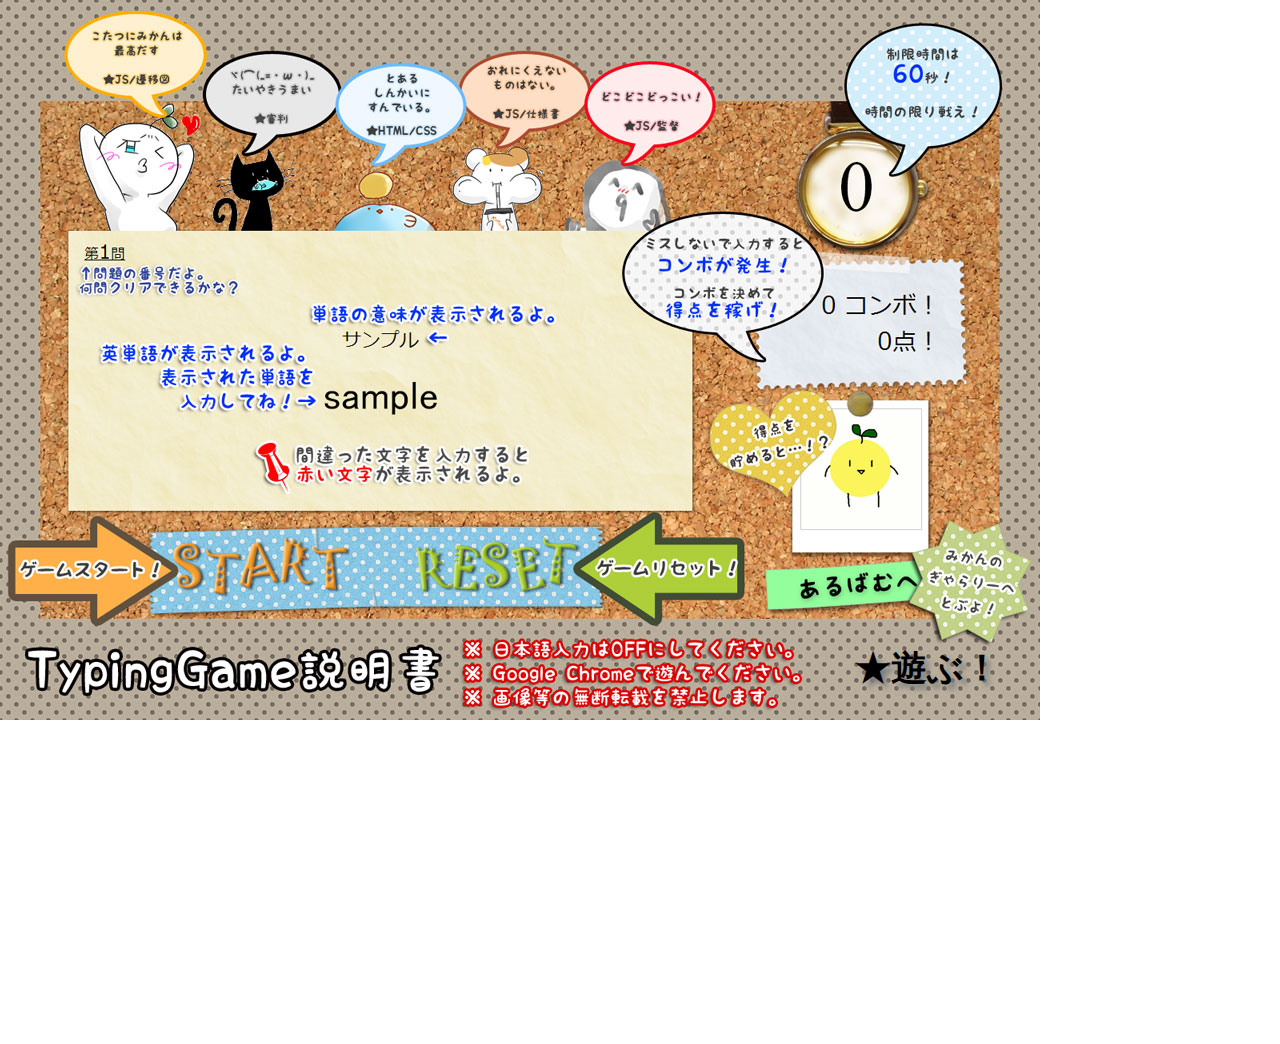
<file: manual.html>
<!DOCTYPE HTML>
<html>
<head>
<meta http-equiv="Content-Type" content="text/html; charset=utf-8">
<link href="css/manual.css" rel="stylesheet" type="text/css">
<title>タイピングゲーム説明書</title>
</head>

<body>

<img src="img/manual.jpg">

<div id="div_game">
<a href="typing.html">★遊ぶ！</a>
</div>


</body>
</html>
</file>
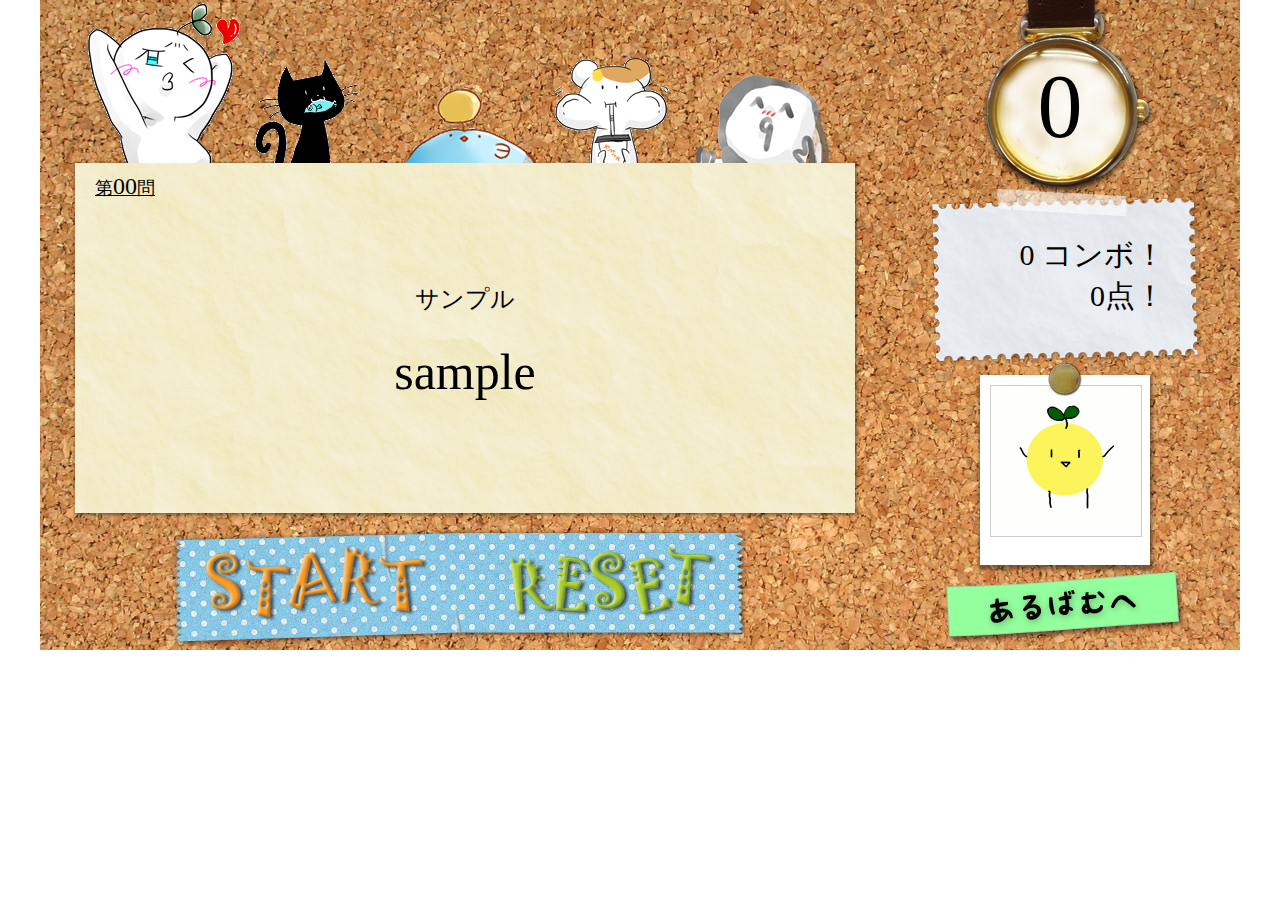
<file: typing.html>
<!DOCTYPE HTML>
<html>
<head>
<meta http-equiv="Content-Type" content="text/html; charset=utf-8">

<title>タイピングゲーム！</title>
<script type="text/javascript" src="lib/jquery.js"></script>
<script type="text/javascript" src="lib/jquery.alerts.js"></script>
<link href="css/typing.css" rel="stylesheet" type="text/css">
<link rel="stylesheet" href="css/jquery.alerts.css" type="text/css" />


<script language="javascript">
	var Successful_count = 0;		//成功数
	var Failure_count = 0;			//失敗数
	var Count = 00;					//問題数
	var Combo = 0;					//コンボ数（成功単語数）
	var Max_Combo = 0;				//最大コンボ数
	var Timer_Start = 60;          	//タイマの開始値 デフォルト６０
	var Timer      = Timer_Start   	//カウントダウンタイマ
	var Wait       = 1000;        	//待ち時間（ミリ秒）
	var Index;					  	//語句配列用変数
	var Timer_Flag = true;			//タイマーが動いているか管理（true：停止　false：動作）
	var Reset_Flag = true;			//リセットボタンが押されたか管理
	var Combo_Flag = true;

	var Type = null;
	var Type_Jp = null;
	
	var Ratio12 = 1.2;
	var Ratio15 = 2.0;
	var Ratio20 = 3.5;
	
	var Point = 0;							//経験値のおおもと仮変数

	//タイピング配列
	function Array_Typing(){		
		Type = new Array(	
			"ORANGE","CHERRY","BANANA","APPLE","GRAPE",
			"MUSCAT","MELON","PEACH","LEMON","COCONUT",
			"DURIAN","PAPAYA","MANGO","AVOCADO","APRICOT",
			"KIWI","YUZU","LIME","AYEAYE","RACCOON",
			"DOG","RABBIT","HORSE","BULL","WOLF",
			"ORANGUTAN","ROOSTER","PLATYPUS","KANGAROO","FOX",
			"GIRAFFE","BEAR","KOALA","PUPPY","KITTEN",
			"COYOTE","GORILLA","MONKEY","DEER","ZEBRA",
			"CHIPMUNK","BUFFALO","SKUNK","ELEPHANT","RAT",
			"TIGER","SLOTH","COW","CAT","HYENA",
			"MOUSE","HAMSTER","HEDGEHOG","PANDA","BEAVER",
			"SHEEP","BABOON","LEOPARD","FERRET","OPOSSUM",
			"PIG","HEN","MOLE","GOAT","PORCUPINE",
			"LION","CAMEL","LLAMA","SQUIRREL","DONKEY",
			"STRAWBERRY" , "GRAPEFRUIT", "PINEAPPLE" , "WATERMELON" , "RASPBERRY" ,
			"BLUEBERRY" , "MUSKMELON" , "PERSIMMON" , "POMEGRANATE" ,
			"CAULIFLOWER" ,"AFGHANISTAN","NETHERLANDS" ,
			"LUXEMBOURG" , "PHILIPPINES" ,"KAZAKHSTAN" ,
			 "MADAGASCAR","VENEZUELA","SKATEBOARDING" ,
			"CHEERLEADING","RACEWALKING","SNOWMOBILING","TOURNAMENT",
			"ARMADILLO","HIPPOPOTAMUS","RHINOCEROS" ,"CHIMPANZEE",
			"COMMEMORATION","CONSTELLATION","CHRYSANTHEMUM","RHODODENDRON",
			"WOODPECKER","AESTHETICIAN","SMORGASBORD","SALAMANDER",
			"ANNOUNCER","BULLDOZER","MOTORCYCLE","THOROUGHBRED","RATTLESNAKE",
			"NORTH","SOUTH","WEST","EAST","NORTHEAST","SOUTHEAST","SOUTHWEST","NORTHWEST",
			"OBOE","OCARINA","CASTANETS","KEYBOARDS","GUITAR",
			"CONTRABASS","SYNTHESIZER","TAMBOURINE","CELLO","TIMPANI",
			"HARMONICA","MARIMBA","METRONOME","VIOLIN","TROMBONE"
		);
	
		Type_Jp = new Array(		
			"みかん","さくらんぼ","ばなな","りんご","ぶどう",
			"マスカット","メロン","もも","レモン","ココナッツ",
			"ドリアン","パパイヤ","マンゴー","アボカド","アプリコット",
			"キウイ","ゆず","ライム","アイアイ","アライグマ",
			"犬","うさぎ","馬","雄牛","オオカミ",
			"オランウータン","雄鶏","カモノハシ","カンガルー","キツネ",
			"キリン","熊","コアラ","子犬","子猫",
			"コヨーテ","ゴリラ","猿","シカ","シマウマ",
			"シマリス","スイギュウ","スカンク","ゾウ","ネズミ",
			"トラ","ナマケモノ","乳牛","ネコ","ハイエナ",
			"ハツカネズミ","ハムスター","ハリネズミ","パンダ","ビーバー",
			"ヒツジ","ヒヒ","ヒョウ","フェレット","フクロネズミ",
			"豚","雌鳥","モグラ","ヤギ","ヤマアラシ",
			"ライオン","ラクダ","ラマ","リス","ロバ",
			"いちご", "グレープフルーツ", "パイナップル", "スイカ","ラズベリー",
			"ブルーベリー", "マスクメロン" , "柿", "ザクロ" ,
			"カリフラワー", "アフガニスタン","オランダ",
			"ルクセンブルク","フィリピン","カザフスタン",
			"マダガスカル","ベネズエラ","スケートボード",
			"チアリーディング","競歩","スノーモービル","トーナメント",
			"アルマジロ" , "カバ","サイ","チンパンジー" ,
			"記念","星座","菊","シャクナゲ",
			"キツツキ","エステティシャン","バイキング","サンショウウオ",
			"アナウンサー","ブルドーザー","オートバイ","サラブレッド","ガラガラヘビ",
			"北","南","西","東","北東","南東","南西","北西",
			"オーボエ","オカリナ","カスタネット","キーボード","ギター",
			"コントラバス","シンセサイザー","タンバリン","チェロ","ティンパニ",
			"ハーモニカ","マリンバ","メトロノーム","バイオリン","トロンボーン"
			
		);
	}

	
	//変数初期化と表示
	function Variable_Declaration(){
		word.innerHTML = "sample";						//乱数で選ばれた問題配列の中の１つをラベルに
		jp_word.innerHTML = "サンプル";					//日本語
		$('#input_word').hide();
		Timer = 0;
		Combo = 0;
		Count = 0;
		Point = 0;
  		q_num.innerHTML = ('00' + Count).slice(-2);	
		combocount.innerHTML = Combo; 
		success.innerHTML = Successful_count;
  		failed.innerHTML = Failure_count;
		maxCombo.innerHTML = Max_Combo;
		point.innerHTML = Point;

	}
	
	//初期状態とリセットボタンが押されたとき
	function init() {
		Array_Typing();
		Variable_Declaration();
		Successful_count = 0;	/*	この３つは				*/
		Failure_count = 0;		/*	Variable_Declaration()に書くと	*/
		Max_Combo = 0;			/*	resultが間抜けになる	*/
		clearTimeout();
		Timer_Flag = true;
		Reset_Flag = false;
	}

//キーが押されたときの処理
	function keyDown() {
		var Text = word.innerHTML;	
		var Text_Jp = jp_word.innerHTML;				
		var Code = Text.substring(0,1);					//Text（問題）の１文字目の文字コードを参照
		var Chr = String.fromCharCode(event.keyCode);	//入力されたキーコードを文字列に
		input_word.innerHTML = 	Chr;
		
		if(Timer >= 0 && Timer_Flag == false){			//まだ時間が残っているなら
		
			if (Chr == Code) {							//押されたキーとCode（正解）が真なら
    			$('#input_word').hide();
				Text = Text.substring(1, Text.length);	

    			if (Text.length == 0) {					//Text（問題）の長さが０なら
					if(Combo_Flag == false)
						Combo = 0;
					else{
						Combo++;	
						if(Combo > Max_Combo){			//コンボ数更新
							Max_Combo = Combo;
							maxCombo.innerHTML = Max_Combo;	
						}
						
						
						if(Combo < 12)			//～１１までのコンボ数での得点
							Point = Point + 1;							
						else if(Combo <= 14) 	//１２～１４コンボまでの得点
							Point = Math.ceil(Point + 1 * Ratio12);
						
						else if(Combo <= 19) 	//１５～１９コンボまでの得点
							Point = Math.ceil(Point + 1 * Ratio15);

						else if(Combo >= 20)	//２０～コンボ得点
							Point = Math.ceil(Point + 1 * Ratio20);
						
						point.innerHTML = Point;
						
					}
					Text = Question();						//次の問題を作る
					Text_Jp = Question_Jp();				//次の問題を作る(日本語)
					Count++;	
					Combo_Flag = true;
				}
    		word.innerHTML = Text;						//問題を表示
			jp_word.innerHTML = Text_Jp;  				//問題を表示(日本語)
    		Successful_count++;							//正解数
  			}else if (Chr != Code){					//打ち間違い時の処理
				$('#input_word').show();				//間違って打った文字を表示
  				Failure_count++;						//失敗数
				Combo = 0;
				Combo_Flag = false;						//コンボリセット
			}
		}
	
		combocount.innerHTML = Combo;					//コンボ数を更新
  		success.innerHTML = Successful_count;			//正解数を更新
  		failed.innerHTML = Failure_count;				//失敗数を更新
   		q_num.innerHTML = ('00' + Count).slice(-2);		//問題数を更新
	}
	
	
	//次の問題を作る	
	function Question() {
		Index = Math.floor(Math.random() * (Type.length - 1));	//乱数生成
  		return Type[Index];										//問題配列[乱数]
	}
	
	//次の問題を作る(日本語)
	function Question_Jp() {	
		return Type_Jp[Index];								//日本語の問題配列[乱数]
	}
	
	//タイマースタート
	function Start() {
		if(Timer_Flag == true){
			Variable_Declaration();		
			Successful_count = 0;	/*	この３つは				*/
			Failure_count = 0;		/*	Variable_Declaration()に書くと	*/
			Max_Combo = 0;			/*	resultが間抜けになる	*/
			Count++;
	 		q_num.innerHTML = ('00' + Count).slice(-2);	
			word.innerHTML = Question();						
			jp_word.innerHTML = Question_Jp();					
		   	Timer = Timer_Start;
			Timer_Flag = false;
			Reset_Flag = true;
    		setTimeout(Count_Down, Wait);
		}else{
			//タイマーフラグがたってるから何もしない（スタートボタン連打対策）
		}
	}
	
	//カウントダウン
	function Count_Down() {
   		if (Timer <= 0) {
			Timer_Flag = true;
			time.innerHTML = '0';
        	clearTimeout();
			Timeout();										//アラート表示
    	} else {
			time.innerHTML = Timer--;
        	setTimeout(Count_Down, Wait);
    }
	
	//タイムアップ
	function Timeout(){
		if(Timer_Flag == true && Reset_Flag == true){
			$("#result").fadeIn(3000);
			success.innerHTML = Successful_count;
			failed.innerHTML = Failure_count;
			maxCombo.innerHTML = Max_Combo;
			result_point.innerHTML = Point;
			
			jAlert('ゲーム終了だぞｍ9っ｀Д´)', 'ゲーム終了！');
		
			$('#btn_result').click(function(){
				$('#result').fadeOut(1000);
				Variable_Declaration();
			});
		}
	}
	
	function Album(){		//アルバム機能（※未実装）
		var Lv_Cookies01 = false;
		var Lv_Cookies02 = false;
		var Lv_Cookies03 = false;
		var Lv_Cookies04 = false;
		var Lv_Cookies05 = false;
		
		//	・経験値がレベル１の条件を満たしたら、Lv_Cookies01はtrueになる
		//	・その他レベル、変数も同様
		//	・cookieで保存
		
	}

}
</script>
</head>

<body onkeydown="keyDown()" onLoad="init()">

<div id="div_wrap">

	<div id="div_left">

  	<div id="div_members">
    <img src="img/member.png">
    </div>
    
    <div id="div_qst">
    
    <!--問題数の表示ここから-->
    	<div id="div_qst_num">
		    第<span id="q_num"></span>問
  	<!--問題数の表示ここまで--></div>
  
        <div id="jp_word"></div>
    		<div id="word"></div>
    		<div id="input_word"></div>
   </div>
    
    <div id="div_btn">
    <button id="btn_start" onClick="Start()"><img src="img/btn_start.png"></button>
		<button id="btn_reset" onClick="init()"><img src="img/btn_rest.png"></button> 
    </div>

  </div>

<!--右カラム-->
  <div id="div_right">
  
  	<div id="div_watch">
    	<div id="div_watch_in">
      	<span id="time">0</span>
      </div>
    </div>
    
    <div id="div_combo">
    	<div id="div_combo_txt">
      	<span id="combocount"></span> コンボ！<br>
        <span id="point"></span>点！
      </div>   	
    </div>
    
    <div id="div_chara">      
      <div id="div_chara_pic"><img src="img/chara_01.gif"></div>   
    </div>
    <div id="div_chara_pin"><img src="img/pin.png"></div>
    
    <div id="div_toalbum">
    	<img src="img/to_album.png">
    </div>
  </div>
 
</div>

<!--入力結果の表示ここから-->
<div id="result">
  <div class="box_result">
  <li>成功数：<span id="success">0</span></li>
  <li>失敗数：<span id="failed">0</span></li>
  <li>最大コンボ数：<span id="maxCombo">0</span></li>
  <li>点数：<span id="result_point">0</span></li>  
  <li><button id="btn_result" onClick="result()"><i class="icon-white icon-ok"></i>  OK </button></li>  
  </div>
</div>
<!--入力結果の表示ここまで-->


</body>
</html>
</file>
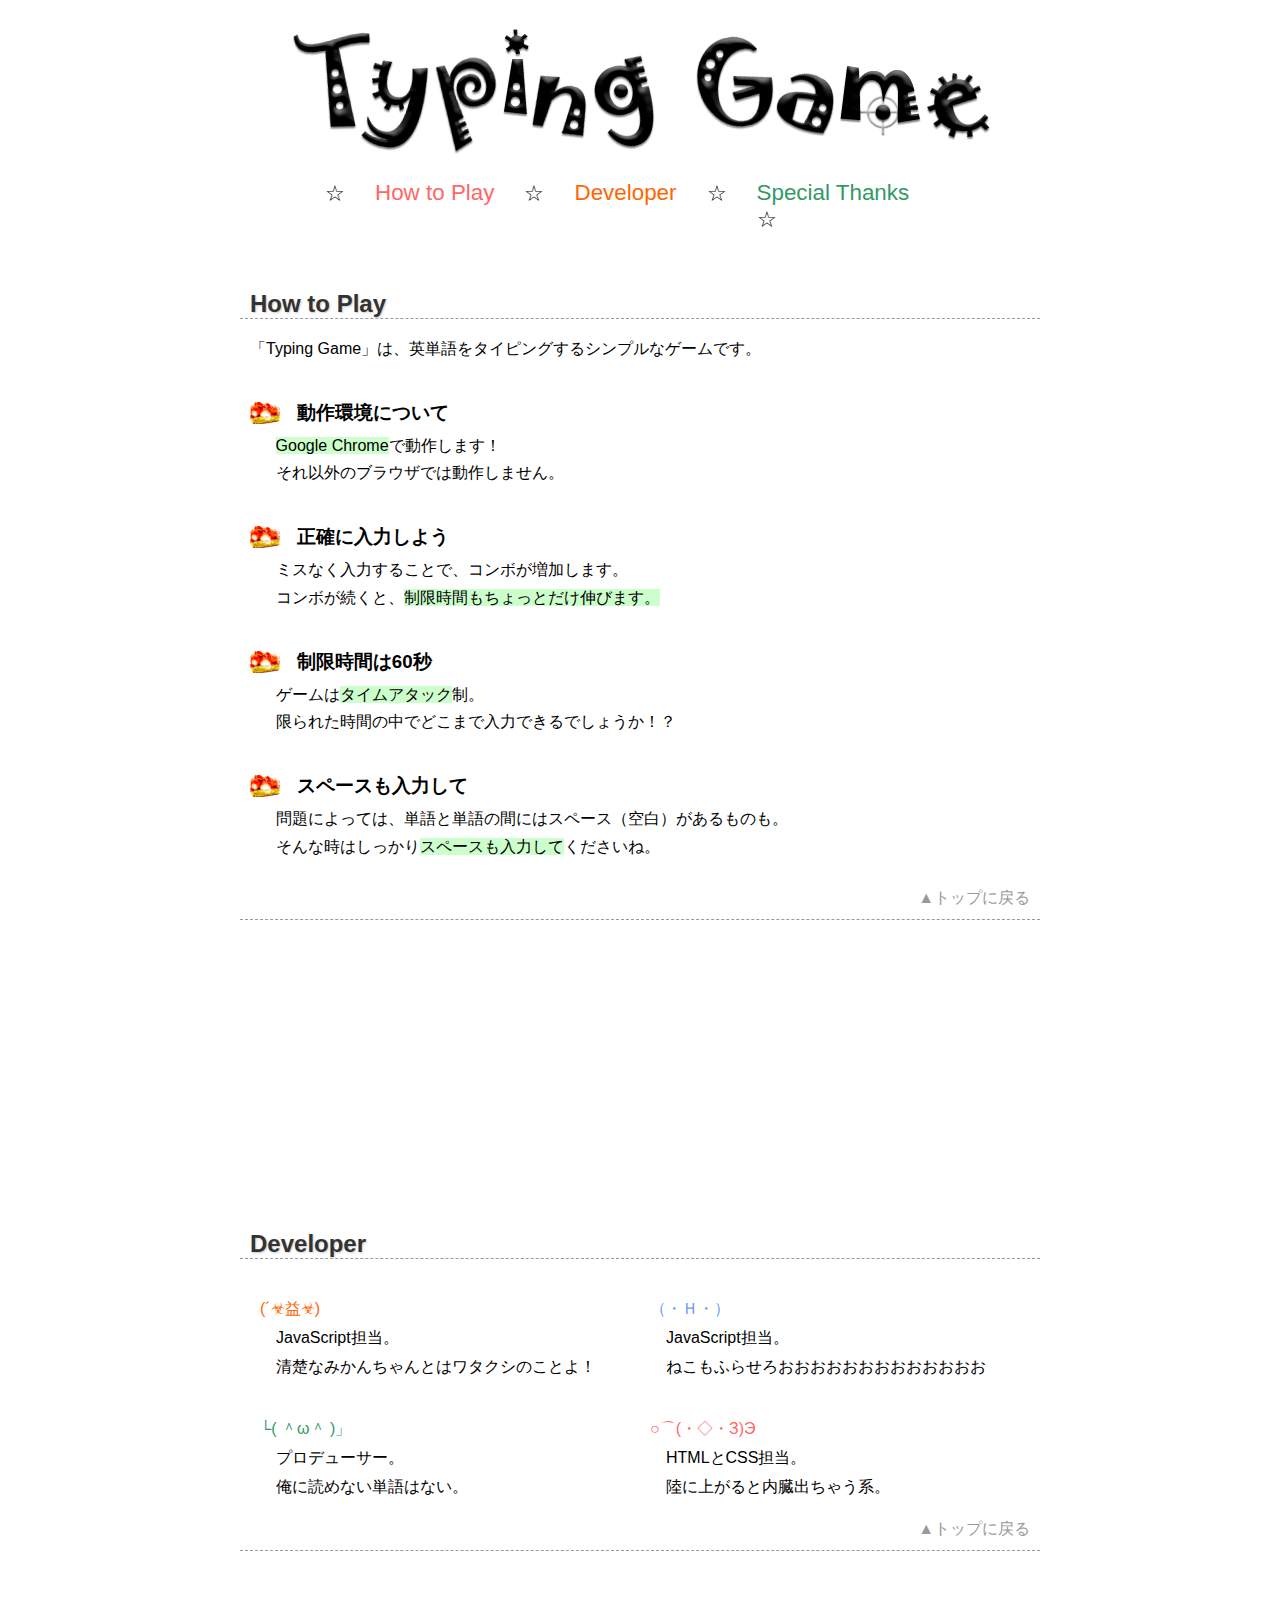
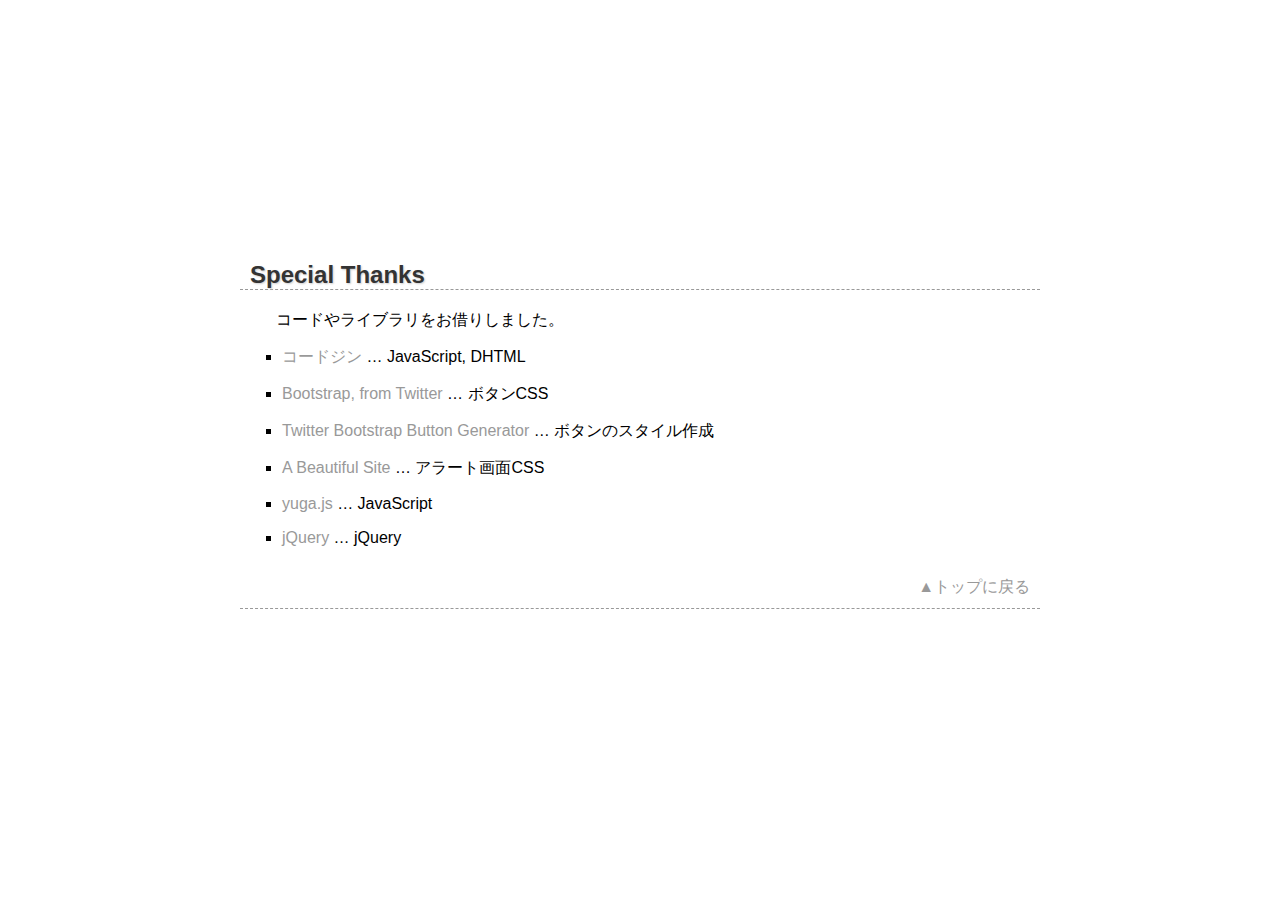
<file: Typing/manual.html>
<!DOCTYPE HTML>
<html>
<head>
<meta http-equiv="Content-Type" content="text/html; charset=utf-8">
<title>タイピングゲームの説明書</title>
<link href="css/manual.css" rel="stylesheet" type="text/css">
<script type="text/javascript" src="lib/jquery.js"></script>
<script type="text/javascript" src="lib/yuga.js" charset="utf-8"></script>
</head>

<body>


  <header>
  	<span id="top"></span>
    <a href="typing.html"><img src="img/type_logo.png" class="btn"></a>
  </header>

  
  <nav>
  <li>☆</li>
  <li><a href="#menu01" class="pink">How to Play</a></li>
  <li>☆</li>
  <li><a href="#menu02" class="orange">Developer</a></li>
  <li>☆</li>
  <li><a href="#menu03" class="green">Special Thanks</a></li>
  <li>☆</li>
  </nav>
  
<div id="wrap">


  
  <h2 id="menu01">How to Play</h2>
  <div class="div_write">
  	<h4>「Typing Game」は、英単語をタイピングするシンプルなゲームです。</h4>
    
    <h3>動作環境について</h3>
    <p><span class="marker">Google Chrome</span>で動作します！</p>
    <p>それ以外のブラウザでは動作しません。</p>
    
    <h3>正確に入力しよう</h3>
    <p>ミスなく入力することで、コンボが増加します。</p>
    <p>コンボが続くと、<span class="marker">制限時間もちょっとだけ伸びます。</span></p>
    
    <h3>制限時間は60秒</h3>
    <p>ゲームは<span class="marker">タイムアタック</span>制。</p>
    <p>限られた時間の中でどこまで入力できるでしょうか！？</p>
    
    <h3>スペースも入力して</h3>
    <p>問題によっては、単語と単語の間にはスペース（空白）があるものも。</p>
    <p>そんな時はしっかり<span class="marker">スペースも入力して</span>くださいね。</p>
    
    <p class="back_top"><a href="#top">▲トップに戻る</a></p>
    
  </div>
  
  <h2 id="menu02">Developer</h2>
  
  <div class="div_write">
  
  	<div class="div_prof">
    <h4 class="orange">(´☣益☣)</h4>
      <p>JavaScript担当。</p>
      <p>清楚なみかんちゃんとはワタクシのことよ！</p> 
    </div>
    
    <div class="div_prof">
    <h4 class="skyblue">（・Ｈ・）</h4>
    	<p>JavaScript担当。</p>
      <p>ねこもふらせろおおおおおおおおおおおおお</p>
    </div>
    
    <div class="div_prof">
    <h4 class="green">└( ＾ω＾ )」</h4>
    	<p>プロデューサー。</p>
      <p>俺に読めない単語はない。</p>
    </div>
    
    <div class="div_prof">
    <h4 class="pink">○⌒(・◇・З)Э</h4>
    <p>HTMLとCSS担当。</p>
    <p>陸に上がると内臓出ちゃう系。</p>
    </div> 
    
    <p class="back_top"><a href="#top">▲トップに戻る</a></p>
    
    </div>
    
  <h2 id="menu03">Special Thanks</h2>
  <div class="div_write">
  	<p>コードやライブラリをお借りしました。</p>

    <li><a href="http://codezine.jp/article/detail/251" title="コードジン">コードジン</a>
    … JavaScript, DHTML</li>
    <li><a href="http://twitter.github.com/bootstrap/" title="Bootstrap, from Twitter">Bootstrap, from Twitter</a>
    … ボタンCSS</li>
    <li><a href="http://www.plugolabs.com/twitter-bootstrap-button-generator/" title="Twitter Bootstrap Button Generator">
    Twitter Bootstrap Button Generator</a>
    … ボタンのスタイル作成</li>
    <li><a href="http://www.abeautifulsite.net/blog/2008/12/jquery-alert-dialogs/" title="jQuery Alert Dialogs (Alert, Confirm, & Prompt Replacements)">A Beautiful Site</a>
    … アラート画面CSS</li>
    <li><a href="http://www.kyosuke.jp/yugajs/" title="yuga.js">yuga.js</a>
    … JavaScript</li>
    <li><a href="http://jquery.com/" title="jQuery">jQuery</a>
    … jQuery</li>

<p class="back_top"><a href="#top">▲トップに戻る</a></p>

  </div>
  
</div>


</body>
</html>
</file>
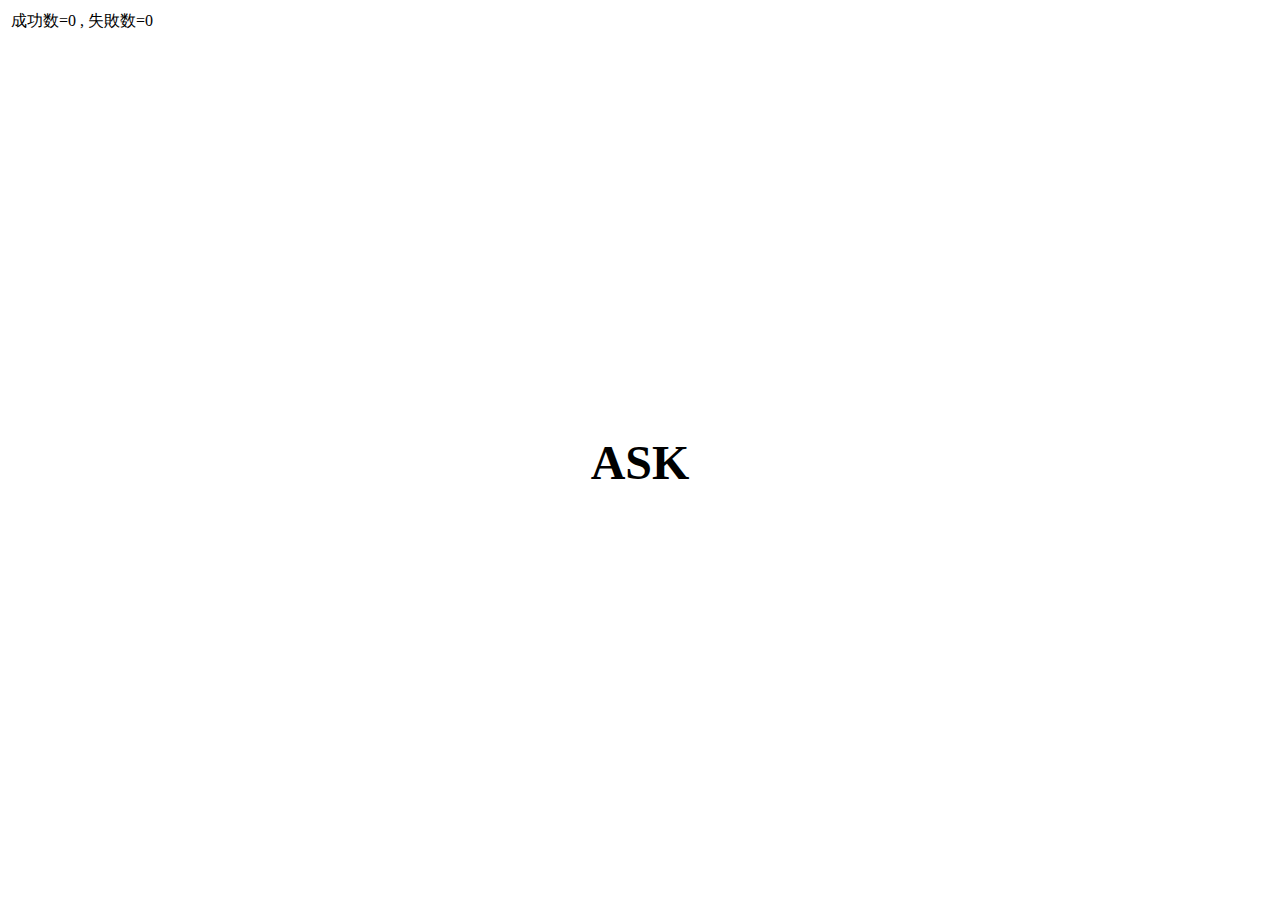
<file: Typing/samp.html>
<html>
  <head>
    <meta http-equiv="Content-Type"
          content="text/html; charset=shift_jis">
    <title>�T���v�� 09</title>
    <script language="javascript">
var successful_count = 0;	//������
var failure_count = 0;		//���s��

var typeTargets = new Array(//���z��
  "LOVE", "HAVE", "GO", "DO", "MAKE", "TAKE", "GIVE", "GET",
  "SAY", "COME", "BE", "SEE", "LOOK", "KNOW", "THINK", "SEEM",
  "LIKE", "ASK", "TALK", "SPEAK", "HEAR", "LISTEN", "USE"
);

function init() {
  label.innerHTML = next();	//�����őI�΂ꂽ���z��̒��̂P�����x����
}

function keyDown() {
  var text = label.innerHTML;	//�����őI�΂ꂽ���
  var code = text.charCodeAt(0);//text�i���j�̂P�����ڂ̕����R�[�h���Q��
  if (event.keyCode == code) {	//�����ꂽ�L�[��code�i�����j���^��
    text = text.substring(1, text.length);//text�i���j�̂Q�����ڂ���Ō�܂ł���
    if (text.length == 0) 		//text�i���j�̒������O�Ȃ�
		text = next();	//���̖������
    label.innerHTML = text;		//����\��
    successful_count++;			//���𐔂Ɂ{�P
  }
  else 
  	failure_count++;			//���s���Ɂ{�P

  successful.innerHTML = successful_count;	//���𐔂��X�V
  failure.innerHTML = failure_count;		//���s�����X�V
}
function next() {
  var index = Math.round(Math.random() * (typeTargets.length - 1));//��萔���̗�������
  return typeTargets[index];	//���z��[����]
}
    </script>
  </head>

  <body onkeydown="keyDown()" onLoad="init()">
    <table border="0" width="100%" height="100%">
      <tr><td>������=<span id="successful">0</span>
        , ���s��=<span id="failure">0</span></td></tr>
      <tr><th height="100%"><font size="7"><p id="label"></p>
      </font></th></tr>
    </table>
  </body>
</html>
</file>
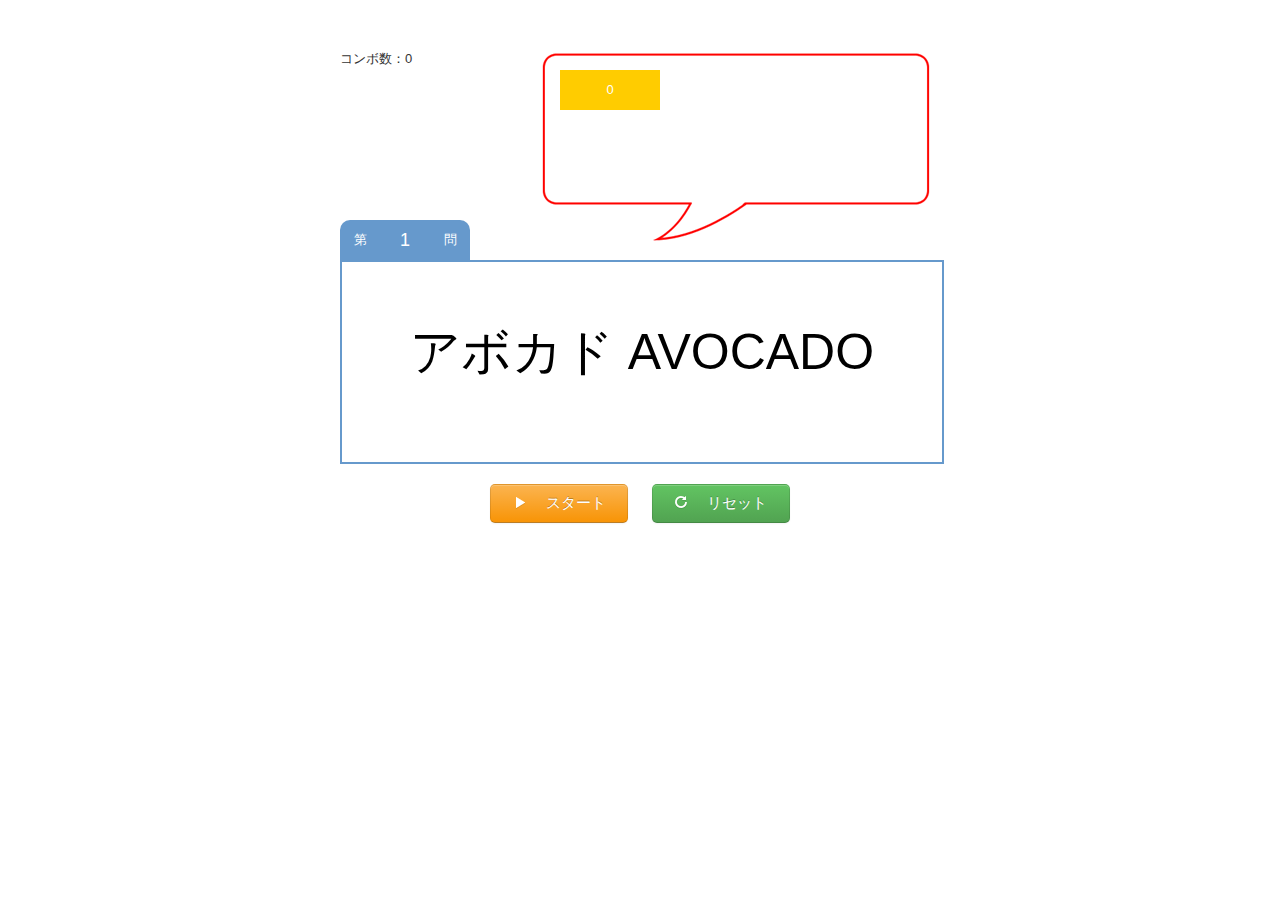
<file: Typing/sample_01.html>
﻿<!DOCTYPE HTML>
<html>
<head>
<meta http-equiv="Content-Type" content="text/html; charset=utf-8">
<title>Typing Game Sample</title>
<script type="text/javascript" src="lib/jquery.js"></script>
<script type="text/javascript" src="lib/jquery.alerts.js"></script>
<link rel="stylesheet" href="css/jquery.alerts.css" type="text/css" />
<script language="javascript">
	var successful_count = 0;	//成功数
	var failure_count = 0;		//失敗数
	var count = 1;				//問題数
	var combo = 0;				//コンボ数（成功単語数）
	var conboFlag = true;		//ある単語入力中にミスした場合、その単語を打ち終わってもcomboは発動しない！
	var TimerStart = 10;          //タイマの開始値
	var Timer      = TimerStart   //カウントダウンタイマ
	var Wait       = 1000;        //待ち時間（ミリ秒）
	var index;					  //語句配列用変数
	var TimerFlag = true;
	

	var typeTargets = new Array(				//問題配列
 		"STRAWBERRY", "ORANGE","CHERRY","BANANA","APPLE",
		"GRAPEFRUIT","PINEAPPLE","WATERMELON","GRAPE","RASPBERRY",
		"BLUEBERRY","MUSCAT","MELON","PEACH","LEMON",
		"COCONUT","DURIAN","PAPAYA","MUSKMELON","MANGO",
		"AVOCADO","APRICOT","KIWI","YUZU","LIME",
		"AYEAYE","RACCOON","ARMADILLO","DOG","RABBIT","HORSE",
		"BULL","WOLF","ORANGUTAN","ROOSTER","HIPPOPOTAMUS",
		"PLATYPUS","KANGAROO","FOX","GIRAFFE","BEAR","KOALA",
		"PUPPY","KITTEN","COYOTE","GORILLA","RHINOCEROS",
		"MONKEY","DEER","SIAMESE CAT","ZEBRA","CHIPMUNK",
		"BUFFALO","SKUNK","ELEPHANT","CHIMPANZEE",
		"DOBERMAN PINSCHER","RAT","TIGER","SLOTH","COW",
		"CAT","HYENA","MOUSE","HAMSTER","HEDGEHOG",
		"PANDA","BEAVER","SHEEP","BABOON","LEOPARD",
		"FERRET","OPOSSUM","PIG","PRAIRIE DOG","HEN","MOLE",
		"GUINEA PIG","GOAT","PORCUPINE","LION","CAMEL","LLAMA",
		"SQUIRREL","DONKEY"
	);
	
	var typeTargetsJapanese = new Array(				//問題の意味
 		"いちご", "みかん","さくらんぼ","ばなな","りんご",
		"グレープフルーツ","パイナップル","スイカ","ぶどう","ラズベリー",
		"ブルーベリー","マスカット","メロン","もも","レモン",
		"ココナッツ","ドリアン","パパイヤ","マスクメロン","マンゴー",
		"アボカド","アプリコット","キウイ","ゆず","ライム",
		"アイアイ","アライグマ","アルマジロ","犬","うさぎ","馬",
		"雄牛","オオカミ","オランウータン","雄鶏","カバ",
		"カモノハシ","カンガルー","キツネ","キリン","熊","コアラ",
		"子犬","子猫","コヨーテ","ゴリラ","サイ",
		"猿","シカ","シャムネコ","シマウマ","シマリス",
		"スイギュウ","スカンク","ゾウ","チンパンジー",
		"ドーベルマン","ネズミ","トラ","ナマケモノ","乳牛",
		"ネコ","ハイエナ","ハツカネズミ","ハムスター","ハリネズミ",
		"パンダ","ビーバー","ヒツジ","ヒヒ","ヒョウ",
		"フェレット","フクロネズミ","豚","プレーリードッグ","雌鳥","モグラ",
		"モルモット","ヤギ","ヤマアラシ","ライオン","ラクダ","ラマ",
		"リス","ロバ"
	);

	function init() {
		combo=0;
		count=1;
  		word.innerHTML = next();	//乱数で選ばれた問題配列の中の１つをラベルに
		jp_word.innerHTML = next2();//日本語
  		q_num.innerHTML = count;			//問題数を更新
		combocount.innerHTML = combo; //リセットボタン押したときにコンボ数が0になる
		if(TimerFlag == false){
			clearTimeout();
			Timer = 0;
		}
	}

function keyDown() {
		var text = word.innerHTML;						//乱数で選ばれた問題
		var text2 = jp_word.innerHTML;					//日本語
		var code = text.substring(0,1);					//text（問題）の１文字目の文字コードを参照
		var chr = String.fromCharCode(event.keyCode);	//入力されたキーコードを文字列に
		if(Timer > 0){
			if (chr == code) {							//押されたキーとcode（正解）が真か
    			text = text.substring(1, text.length);	//text（問題）の２文字目から最後までを代入
    			if (text.length == 0) {					//text（問題）の長さが０なら
					if(conboFlag == false)
						combo = 0;	
					else
						combo++;		
					text = next();						//次の問題を作る
					text2 = next2();					//次の問題を作る(日本語)
					count++;	
					conboFlag = true;
				}
    		word.innerHTML = text;						//問題を表示
			jp_word.innerHTML = text2;  				//問題を表示(日本語)
    		successful_count++;							//正解数に＋１
  			}else {		//打ち間違い時の処理
  				failure_count++;						//失敗数に＋１
				combo = 0;
				conboFlag = false;						//コンボ数リセット
			}
		}
	
		combocount.innerHTML = combo;					//コンボ数を更新
  		success.innerHTML = successful_count;			//正解数を更新
  		failed.innerHTML = failure_count;				//失敗数を更新
   		q_num.innerHTML = count;						//問題数を更新
	}

	//次の問題を作る	
	function next() {
		index = Math.round(Math.random() * (typeTargets.length - 1));	//乱数生成
  		return typeTargets[index];										//問題配列[乱数]
	}
	
	//次の問題を作る(日本語)
	function next2() {	
		var index2 = index;
		return typeTargetsJapanese[index2];								//日本語の問題配列[乱数]
	}
	
	//開始
	function hogeStart() {
		if(TimerFlag == true){
	    	Timer = TimerStart;
			TimerFlag = false;
    		setTimeout(hogeCountDown, Wait);
		}
	}
	
	//カウントダウン
	function hogeCountDown() {
   		if (Timer <= 0) {
			time.innerHTML = '0';
        	clearTimeout();
			TimerFlag = true;
			timeUp();													//アラート表示
    	} else {
			time.innerHTML = Timer--;
        	setTimeout(hogeCountDown, Wait);
    }
	
	function timeUp(){
		 jAlert('デザインはcss/jquery.alerts.cssでいじれるよ', 'あてんしょん！');
	}
}
</script>
<link href="css/sample_01.css" rel="stylesheet" type="text/css">
<link href="css/bootstrap.min.css" rel="stylesheet" type="text/css">
</head>

<body onkeydown="keyDown()" onLoad="init()">

	<!--ゲーム画面全体ここから-->
	<div id="game_wrap">
  
  
  
  	コンボ数：<span id="combocount">0</span>
     
     
     
     <div class="speech_buble">
     		<span id="time">0</span>
    	</div>
     
    
    <!--問題数の表示ここから-->
    <div id="question">
    	<div id="dai">第</div>
      <div id="q_num"></div>
      <div id="mon">問</div>
    </div>
    <!--問題数の表示ここまで-->
    
    <!--単語の表示ここから-->
    <div id="word_box">
    	<!--↓idを指定して単語を入れ替え？（日本語）-->
    	<span id="jp_word"></span>
    	<!--↓idを指定して単語を入れ替え？-->
    	<span id="word"></span>
    </div>
    <!--単語の表示ここまで-->
     
    <!--ボタンここから-->
     <div class="button_left">
      <button class="btn btn-warning btn-large" onClick="hogeStart()"><i class="icon-white icon-play"></i> 　スタート　</button>
     </div>
     <div class="button_right">
     	<button class="btn btn-success btn-large" onClick="init()"><i class="icon-white icon-repeat"></i> 　リセット　</button>
     </div>
    <!--ボタンここまで-->
     
    <!--入力結果の表示ここから-->
  	<div id="result">
    	<li>成功数：<span id="success">0</span></li>
     	<li>/</li>
      	<li>失敗数：<span id="failed">0</span></li>
    </div>
    <!--入力結果の表示ここまで-->
    
     
  </div>
  <!--ゲーム画面全体ここまで-->

</body>
</html>
</file>
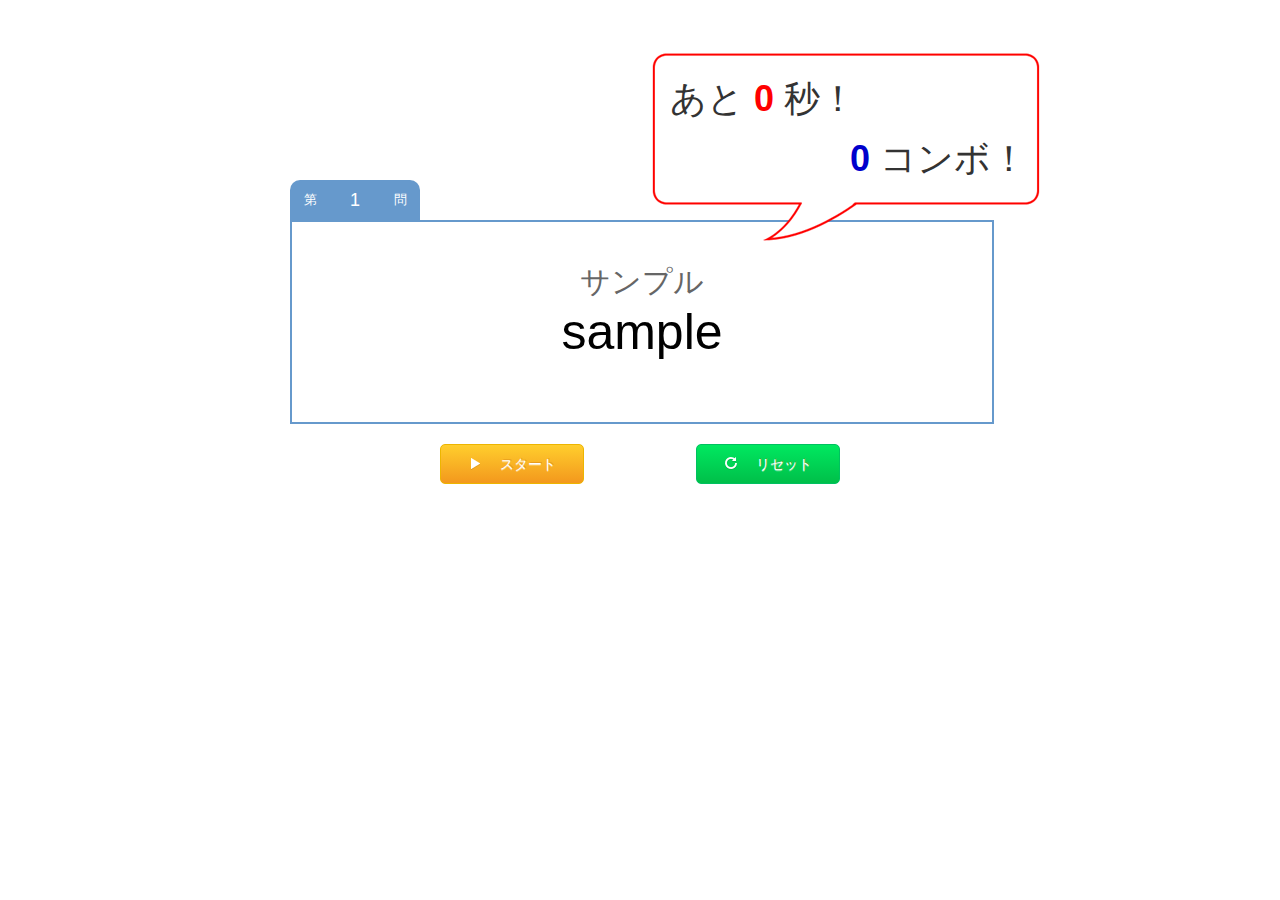
<file: Typing/typing.html>
﻿<!DOCTYPE HTML>
<html>
<head>
<meta http-equiv="Content-Type" content="text/html; charset=utf-8">
<title>Typing Game</title>
<script type="text/javascript" src="lib/jquery.js"></script>
<script type="text/javascript" src="lib/jquery.alerts.js"></script>
<link rel="stylesheet" href="css/jquery.alerts.css" type="text/css" />
<script language="javascript">
	
	var successful_count = 0;		//成功数
	var failure_count = 0;			//失敗数
	var count = 1;					//問題数
	var combo = 0;					//コンボ数（成功単語数）
	var MaxCombo = 0;				//最大コンボ数
	var TimerStart = 60;          	//タイマの開始値 デフォルト６０
	var Timer      = TimerStart   	//カウントダウンタイマ
	var Wait       = 1000;        	//待ち時間（ミリ秒）
	var index;					  	//語句配列用変数
	var conboFlag = true;			//単語入力中にミスをした場合、その単語を打ち終わってもcomboは発動しないため
	var TimerFlag = true;			//タイマーが動いているか管理（true：停止　false：動作）
	var ResetFlag = true;			//リセットボタンが押されたか管理

	//問題配列
	var typeTargets = new Array(				
 		"STRAWBERRY", "ORANGE","CHERRY","BANANA","APPLE",
		"GRAPEFRUIT","PINEAPPLE","WATERMELON","GRAPE","RASPBERRY",
		"BLUEBERRY","MUSCAT","MELON","PEACH","LEMON",
		"COCONUT","DURIAN","PAPAYA","MUSKMELON","MANGO",
		"AVOCADO","APRICOT","KIWI","YUZU","LIME",
		"AYEAYE","RACCOON","ARMADILLO","DOG","RABBIT","HORSE",
		"BULL","WOLF","ORANGUTAN","ROOSTER","HIPPOPOTAMUS",
		"PLATYPUS","KANGAROO","FOX","GIRAFFE","BEAR","KOALA",
		"PUPPY","KITTEN","COYOTE","GORILLA","RHINOCEROS",
		"MONKEY","DEER","SIAMESE CAT","ZEBRA","CHIPMUNK",
		"BUFFALO","SKUNK","ELEPHANT","CHIMPANZEE",
		"DOBERMAN PINSCHER","RAT","TIGER","SLOTH","COW",
		"CAT","HYENA","MOUSE","HAMSTER","HEDGEHOG",
		"PANDA","BEAVER","SHEEP","BABOON","LEOPARD",
		"FERRET","OPOSSUM","PIG","PRAIRIE DOG","HEN","MOLE",
		"GUINEA PIG","GOAT","PORCUPINE","LION","CAMEL","LLAMA",
		"SQUIRREL","DONKEY"
	);
	
	//問題の日本語訳配列
	var typeTargetsJapanese = new Array(				
 		"いちご", "みかん","さくらんぼ","ばなな","りんご",
		"グレープフルーツ","パイナップル","スイカ","ぶどう","ラズベリー",
		"ブルーベリー","マスカット","メロン","もも","レモン",
		"ココナッツ","ドリアン","パパイヤ","マスクメロン","マンゴー",
		"アボカド","アプリコット","キウイ","ゆず","ライム",
		"アイアイ","アライグマ","アルマジロ","犬","うさぎ","馬",
		"雄牛","オオカミ","オランウータン","雄鶏","カバ",
		"カモノハシ","カンガルー","キツネ","キリン","熊","コアラ",
		"子犬","子猫","コヨーテ","ゴリラ","サイ",
		"猿","シカ","シャムネコ","シマウマ","シマリス",
		"スイギュウ","スカンク","ゾウ","チンパンジー",
		"ドーベルマン","ネズミ","トラ","ナマケモノ","乳牛",
		"ネコ","ハイエナ","ハツカネズミ","ハムスター","ハリネズミ",
		"パンダ","ビーバー","ヒツジ","ヒヒ","ヒョウ",
		"フェレット","フクロネズミ","豚","プレーリードッグ","雌鳥","モグラ",
		"モルモット","ヤギ","ヤマアラシ","ライオン","ラクダ","ラマ",
		"リス","ロバ"
	);
	
	//変数初期化と表示
	function hensu_sengen(){
		word.innerHTML = "sample";						//乱数で選ばれた問題配列の中の１つをラベルに
		jp_word.innerHTML = "サンプル";					//日本語
		input_word.innerHTML = "★";
		$('#input_word').hide();
		Timer = 0;
		combo = 0;
		count = 1;
  		q_num.innerHTML = count;
		combocount.innerHTML = combo; 
		success.innerHTML = successful_count;
  		failed.innerHTML = failure_count;
		maxCombo.innerHTML = MaxCombo;
	}
	
	//初期状態とリセットボタンが押されたとき
	function init() {
		hensu_sengen();
		successful_count = 0;	/*	この３つは				*/
		failure_count = 0;		/*	hensu_sengen()に書くと	*/
		MaxCombo = 0;			/*	resultが間抜けになる	*/
		clearTimeout();
		TimerFlag = true;
		ResetFlag = false;
	}

	//キーが押されたときの処理
	function keyDown() {
		var text = word.innerHTML;	
		var text2 = jp_word.innerHTML;				
		var code = text.substring(0,1);					//text（問題）の１文字目の文字コードを参照
		var chr = String.fromCharCode(event.keyCode);	//入力されたキーコードを文字列に
		var input = chr;
		input_word.innerHTML = 	input;
		if(Timer >= 0 && TimerFlag == false){			//まだ時間が残っているか
			if (chr == code) {							//押されたキーとcode（正解）が真か
    			$('#input_word').hide();
				text = text.substring(1, text.length);	//text（問題）の２文字目から最後までを代入
    			if (text.length == 0) {					//text（問題）の長さが０なら
					if(conboFlag == false){			
						combo = 0;	
					}else{
						combo++;	
						if(combo % 5 == 0){				//コンボ数が５で割り切れると３秒追加
							Timer = Timer + 3;
							time_plus.innerHTML = "＋３秒";
							$("#time_plus").fadeIn(500);
							$("#time_plus").fadeOut(3000);
						}
						if(combo > MaxCombo){			//コンボ数更新
							MaxCombo = combo;
							maxCombo.innerHTML = MaxCombo;	
						}
					}
					text = next();						//次の問題を作る
					text2 = next2();					//次の問題を作る(日本語)
					count++;	
					conboFlag = true;
				}
    		word.innerHTML = text;						//問題を表示
			jp_word.innerHTML = text2;  				//問題を表示(日本語)
    		successful_count++;							//正解数
  			}else if (chr != code){					//打ち間違い時の処理
				$('#input_word').show();				//間違って打った文字を表示
  				failure_count++;						//失敗数
				combo = 0;
				conboFlag = false;						//コンボリセット
			}
		}
	
		combocount.innerHTML = combo;					//コンボ数を更新
  		success.innerHTML = successful_count;			//正解数を更新
  		failed.innerHTML = failure_count;				//失敗数を更新
   		q_num.innerHTML = count;						//問題数を更新
	}

	//次の問題を作る	
	function next() {
		index = Math.floor(Math.random() * (typeTargets.length - 1));	//乱数生成
  		return typeTargets[index];										//問題配列[乱数]
	}
	
	//次の問題を作る(日本語)
	function next2() {	
		var index2 = index;
		return typeTargetsJapanese[index2];								//日本語の問題配列[乱数]
	}
	
	//タイマースタート
	function hogeStart() {
		if(TimerFlag == true){
			hensu_sengen();		
			successful_count = 0;	/*	この３つは				*/
			failure_count = 0;		/*	hensu_sengen()に書くと	*/
			MaxCombo = 0;			/*	resultが間抜けになる	*/
			word.innerHTML = next();						//乱数で選ばれた問題配列の中の１つをラベルに
			jp_word.innerHTML = next2();					//日本語
	    	Timer = TimerStart;
			TimerFlag = false;
			ResetFlag = true;
    		setTimeout(hogeCountDown, Wait);
		}else{
			//タイマーフラグがたってるから何もしない（スタートボタン連打対策）
		}
	}
	
	//カウントダウン
	function hogeCountDown() {
   		if (Timer <= 0) {
			TimerFlag = true;
			time.innerHTML = '0';
        	clearTimeout();
			timeUp();										//アラート表示
    	} else {
			time.innerHTML = Timer--;
        	setTimeout(hogeCountDown, Wait);
    }
	
	//タイムアップ
	function timeUp(){
		if(TimerFlag == true && ResetFlag == true){
			$("#result").fadeIn(3000);
			success.innerHTML = successful_count;
			failed.innerHTML = failure_count;
			maxCombo.innerHTML = MaxCombo;
			
			jAlert('ゲーム終了だぞｍ9っ｀Д´)', 'ゲーム終了！');
		
			$('#btn_result').click(function(){
				$('#result').fadeOut(1000);
				hensu_sengen();
			});
		}
	}		

}
</script>
<link href="css/TypingGame.css" rel="stylesheet" type="text/css">
<link href="css/bootstrap.min.css" rel="stylesheet" type="text/css">
</head>

<body onkeydown="keyDown()" onLoad="init()">

	<!--ゲーム画面全体ここから-->
	<div id="game_wrap">
       
   		<!-- 吹き出しここから -->
   		<div class="speech_buble">
     
    		<div id="div_time">
      			あと <span id="time">0</span> 秒！
        		<span id="time_plus"></span>
      		</div>
     	
			<div id="div_combo">
    			<span id="combocount">0</span> コンボ！
			</div>
    
		</div>
     	<!-- 吹き出しここまで -->
    
    
    	<!--問題数の表示ここから-->
		<div id="question">
    		<div id="dai">第</div>
      		<div id="q_num"></div>
      		<div id="mon">問</div>
   		</div>
    	<!--問題数の表示ここまで-->
    
	    <!--単語の表示ここから-->
		<div id="word_box">
    		<!--↓idを指定して単語を入れ替え（日本語）-->
    		<div id="jp_word"></div>
    		<!--英語-->
    		<span id="word"></span>
            <!--入力文字-->
    		<div id="input_word"></div>
		</div>
    	<!--単語の表示ここまで-->
     
		<!--ボタンここから-->
     	<div id="button_left">
      		<a><button id="btn_start" onClick="hogeStart()">
            <i class="icon-white icon-play"></i> 　スタート　</button></a>
		</div>
        
     	<div id="button_right">
     		<a><button id="btn_reset" onClick="init()">
            <i class="icon-white icon-repeat"></i> 　リセット　</button></a>
     	</div>
    	<!--ボタンここまで-->
	
    </div>
	<!--ゲーム画面全体ここまで-->
  
	<!--入力結果の表示ここから-->
  	<div id="result">
    	<div class="box_result">
      		<li>成功数：<span id="success">0</span></li>
  	    	<li>失敗数：<span id="failed">0</span></li>
    		<li>最大コンボ数：<span id="maxCombo">0</span></li>
        	<li><button id="btn_result" onClick="result()">ＯＫ</button></li>  
    	</div>
    </div>
	<!--入力結果の表示ここまで-->

</body>
</html>
</file>
<file: css/manual.css>
@charset "utf-8";
/* CSS Document */

* {
	margin: 0px;
	border: none;
	font-family: "ヒラギノ角ゴ Pro W3", "Hiragino Kaku Gothic Pro", "メイリオ", Meiryo, Osaka, "ＭＳ Ｐゴシック", "MS PGothic", sans-serif;
}

#div_game {
	margin-top: -80px;
	width: 1000px;
	height: 400px;
	background:#FFF;
	font-size: 36px;
	text-align: right;
	font-weight:bold;
	color:#FFF;
}

a{/*リンクされた文字*/
	color:#000;
	text-shadow: 5px 5px 5px gray;
	text-decoration:none;
}
a:hover {/*マウスをのせたとき*/
	color:#FFF;
	text-decoration:underline;
}
a:active {/*クリック中*/
	color:#000;
	text-decoration:none;
}
</file>
<file: css/typing.css>
﻿@charset "utf-8";
/* CSS Document */

* {
	margin: 0px auto;
	border: none;
	list-style: none;
}

/*スクロールを禁止*/
body { overflow-y: hidden; }

/*半角英数で入力*/
input.example {
	ime-mode: inactive;
}

/*コルクボード部分*/
#div_wrap {
	width: 1200px;
	height: 650px;
	background:url(../img/back.jpg);
}

/*【左】カラム*/
#div_left {
	margin: 25px;
	float: left;
	width: 800px;
	height: 600px;
}

/*メンバーのアイコン表示div*/
#div_members {
	margin-top: -35px;
	width: 780px;
	height: 100px;
}

/*問題表示div*/
#div_qst {
	margin-top: 73px;
	width: 780px;
	height: 350px;
	background:url(../img/back_q.png) no-repeat;
	-webkit-box-shadow: 1px 1px 3px 1px rgba(0,0,0,0.4);
}

#div_qst_num {
	margin: 10px auto 50px 20px;
	padding-top: 10px;
	width: 200px;
	height: 60px;
	font-size: 18px;
	text-decoration:underline;
	font-family:"ヒラギノ角ゴ Pro W3", "Hiragino Kaku Gothic Pro", "メイリオ", Meiryo, Osaka, "ＭＳ Ｐゴシック";
}

#q_num {
	font-size: 24px;
}


#jp_word {
	margin-bottom: 10px;
	width: 300px;
	height: 50px;
	font-size: 24px;
	text-align: center;
	font-family:"ヒラギノ角ゴ Pro W3", "Hiragino Kaku Gothic Pro", "メイリオ", Meiryo, Osaka, "ＭＳ Ｐゴシック";
}

#word {
	margin-bottom: 30px;
	width: 700px;
	height: 80px;
	text-align: center;
	font-size: 50px;
}

#input_word {
	width: 40px;
	height: 40px;
	font-size:25px;
	color:#F00;
	margin-top:-65px;
	marrin-left:-55px; /*適当*/
}

/*ボタン表示div*/
#div_btn {
	margin-top: 10px;
	width: 590px;
	height: 130px;
	background: url(../img/btn_tape.png) no-repeat;
}

#btn_start {
	padding:0;
	background-color: transparent;
	border:0;
	font-size:0;
	line-height:0;
	cursor:pointer;
	overflow: visible;
}

#btn_reset {
	padding:0;
	background-color: transparent;
	border:0;
	font-size:0;
	line-height:0;
	cursor:pointer;
}

#div_btn img {
	max-height: 100px;
	max-width: 230px;
	margin: 17px 30px;
}

/*【右】カラム*/
#div_right {
	margin: 25px;
	float: right;
	width: 300px;
	height: 660px;
}

/*時計div*/
#div_watch {
	width: 200px;
	height: 220px;
	background:url(../img/watch.png);
	margin: -50px auto 10px auto;
}

#div_watch_in {
	padding-top: 80px;
	margin-left: 45px;
	width: 100px;
	height: 140px;
	font-size: 90px;
	font-family: "Times New Roman", Times, serif;
	text-align: center;
}

/*コンボ表示div*/
#div_combo {
	margin: -20px auto 10px auto;
	width: 280px;
	height: 180px;
	background: url(../img/cmb_back.png);
}

#div_combo_txt {
	padding-top: 50px;
	width: 200px;
	height: 100px;
	text-align: right;
	font-size: 30px;
	font-family:"ヒラギノ角ゴ Pro W3", "Hiragino Kaku Gothic Pro", "メイリオ", Meiryo, Osaka, "ＭＳ Ｐゴシック";
}

/*キャラクター表示div*/
#div_chara {
	margin-top: 10px;
	width: 170px;
	height: 190px;
	background: #FFF;
	-webkit-box-shadow: 1px 3px 3px 2px rgba(0,0,0,0.4);
}

#div_chara_pic {
	padding-top: 10px;
	width: 150px;
	height: 160px;
}

#div_chara_pic img {
	max-width: 150px;
	max-height: 150px;
	border: 1px #CCC solid;
}

#div_chara_pin {
	margin-top: -205px;
	margin-bottom: 165px;
	width: 40px;
	height: 40px;
}

/*「あるばむへ」div*/
#div_toalbum {
	width: 250px;
	height: 80px;
}


/*入力結果*/
#result {
	clear: both;
	position: fixed;
	width: 100%;
	height: 100%;
	margin: -650px 50px 0px auto;
	background-color:#000;
	color: #000;
	opacity: 0.8;
	display: none;
}

.box_result {
	margin: 200px auto 0px auto;
	width: 300px;
	height: 290px;
	background: url(../img/back_q.png);
}

#btn_result {
	font-size: 14px;
	color: #ffffff;
	padding: 10px 15px;
	background: -webkit-gradient(
	linear, left top, left bottom, 
	from(#69C),
	to(#36C ));
	border-radius: 5px;
	border: 1px solid #009;
	text-shadow:
	1px -1px 0px rgba(189,93,10,0.3),
	0px 1px 0px rgba(255,255,255,0.4);	
}

#result li {
	padding: 20px 20px 20px 20px;
	font-size: 30px;
}
</file>
<file: Typing/css/manual.css>
@charset "utf-8";
/* CSS Document */

* {
	margin: 0;
	padding: 0;
	list-style: none;
	font-family:"ヒラギノ角ゴ Pro W3", "Hiragino Kaku Gothic Pro", "メイリオ", Meiryo, Osaka, "ＭＳ Ｐゴシック", "MS PGothic", sans-serif;
}

#wrap {
	width: 800px;
	height: 100%;
	margin: 0px auto;
}

header{
	width: 800px;
	height: 150px;
	margin: 10px auto;
}

header img {
	border: none;
}

.div_navtext {
	width: 300px;
	height: 50px;
	text-align: center;
	margin: 10px auto 0px auto;
}

nav {
	width: 660px;
	height: 40px;
	margin: 20px auto 60px auto;
}

nav li {
	float: left;
	margin: 0px 15px;
	font-size: 140%;
	text-align:center;
}

.div_write {
	width: 780px;
	padding: 20px 10px 10px 10px;
	margin: 0px 0px 300px 0px;
	border-bottom: #999 dashed 1px;
}

p{
	margin-bottom: 0.4em;
	margin-left: 1.6em;
}

.marker {
	background-color: #CFC;
}

.back_top{
	margin: 30px 0px 0px 0px;
	text-align: right;
}

.div_prof {
	float: left;
	width: 380px;
	height: 100px;
	margin: 20px 0px 0px 10px;
}

.div_prof p{
	margin: 0.5em 0em 0em 1em;
}

.div_write li{
	margin: 1em 2em;
	list-style: square;
}

h2 {
	padding: 10px 0px 0px 10px;
	font-size:24px;
	border-bottom: dashed 1px #999;
	color: #333;
	text-shadow: 1px 1px 2px #CCC;
}

h3 {
	background: url(../img/cake.png) no-repeat center left;
	margin-left: 10px;
	padding: 0em 0em 0em 2.5em;
	margin: 40px 5px 10px 0px;
	font-weight: bold;
}

h4 {
	font-weight: normal;
}

a:hover{
	/*ホバー時に少し透過させる*/
	opacity:0.7;
	position: relative;
	top: 1px;
}

a {
	text-decoration: none;
	color:#999;
}

.pink{
	color: #F66;
}

.orange {
	color:#F60;
}

.green {
	color:#396;
}

.skyblue {
	color:#69F;
}
</file>
<file: Typing/css/sample_01.css>
@charset "utf-8";
/* CSS Document */

/*全称セレクタ*/
* {
	margin: 0;
	padding: 0;
	list-style: none;
}

/*ゲーム画面全体*/
#game_wrap {
	margin: 50px auto 0px auto;
	width: 600px;
	height: 400px;
}

/*入力結果*/
#result {
	margin: 30px auto 0px auto;
	width: 300px;
	height: 50px;
	visibility: hidden;
}

#result li {
	float: left;
	margin: 15px 10px 0px 15px;
	font-size: 20px;
}

/*吹き出し*/
.speech_buble {
	float: right;
	width: 400px;
	height: 200px;
	border-style: none;
	background: url(../img/speech_bubble.png) no-repeat;
	position: relative;
	margin: 0px 0px -30px 0px;
}

/*制限時間表示*/
#time {
	position: absolute;		/*吹き出しの子として配置*/
	margin: 20px 0px 0px 20px;
	width: 100px;
	height: 40px;
	background:#FC0;
	color: #FFF;
	text-align: center;
	line-height: 40px;
}

/*問題数の表示*/
#question {
	clear: both;
	float: left;
	margin: 0px 0px 0px 0px;
	width: 130px;
	height: 40px;
	background-color:#69C;
	color: #fff;
	text-align: center;
	border-radius: 10px 10px 0px 0px;
	line-height: 40px;
}

/*【第】部分のdiv*/
#dai {
	float: left;
	width: 20px;
	height: 40px;
	margin: 0px 10px 0px 10px;
}

/*問題番号の表示*/
#q_num {
	float:left;
	width: 50px;
	height: 40px;
	font-size: 18px;
}

/*【問】部分のdiv*/
#mon {
	float: left;
	width: 20px;
	height: 40px;
	margin-left: 10px;
}

/*単語を表示*/
#word_box {
	float: left;
	margin: 0px 0px 0px 0px;
	width: 600px;
	height: 200px;
	border:#69C solid 2px;
	color: #000;
	text-align: center;
	font-size: 50px;
	line-height: 180px;
}


.button_left {
	float: left;
	margin: 20px 0px 0px 150px;
}

.button_right {
	float: right;
	margin: 20px 150px 0px 0px;
}
</file>
<file: Typing/css/TypingGame.css>
@charset "utf-8";
/* CSS Document */

/*全称セレクタ*/
* {
	margin: 0;
	padding: 0;
	list-style: none;
	-moz-user-select: none;
	-khtml-user-select: none;
}

/*ゲーム画面全体*/
#game_wrap {
	margin: 50px auto 0px auto;
	width: 700px;
	height: 400px;
}

/*吹き出し*/
.speech_buble {
	float: right;
	width: 400px;
	height: 200px;
	border-style: none;
	background: url(../img/speech_bubble.png) no-repeat;
	position: relative;
	margin: 0px -60px -70px 0px;
}

#div_time {
	position: absolute;
	margin: 40px 0px 0px 20px;
	width: 300px;
	height: 50px;
	font-size:36px;
}

/*制限時間表示*/
#time {
	width: 100px;
	height: 40px;
	color: #F00;
	font-weight:bold;
	text-align: center;
}

#time_plus{
	color:#00C;
	font-size:18px;
}

/*コンボ数のdiv*/
#div_combo {
	position: absolute;
	margin: 100px 0px 0px 200px;	
	font-size:36px;
}

#combocount {
	width: 100px;
	height: 40px;
	color:#00C;
	font-weight: bold;
}

/*問題数の表示*/
#question {
	clear: both;
	float: left;
	margin: 0px 0px 0px 0px;
	width: 130px;
	height: 40px;
	background-color:#69C;
	color: #fff;
	text-align: center;
	border-radius: 10px 10px 0px 0px;
	line-height: 40px;
}

/*【第】部分のdiv*/
#dai {
	float: left;
	width: 20px;
	height: 40px;
	margin: 0px 10px 0px 10px;
}

/*問題番号の表示*/
#q_num {
	float:left;
	width: 50px;
	height: 40px;
	font-size: 18px;
}

/*【問】部分のdiv*/
#mon {
	float: left;
	width: 20px;
	height: 40px;
	margin-left: 10px;
}


/*単語を表示*/
#word_box {
	float: left;
	margin: 0px 0px 0px 0px;
	width: 700px;
	height: 200px;
	border:#69C solid 2px;
	color: #000;
	text-align: center;
	font-size: 50px;
	line-height: 180px;
}

/*単語の日本語表記のdiv*/
#jp_word {
	width: 500px;
	height: 50px;
	margin: -30px auto 0px auto;
	font-size: 30px;
	text-align: center;
	color:#666;
}

/*現在入力中の文字表記のdiv*/
#input_word{
	width:700px;
	height:10px;
	font-size:25px;
	color:#F00;
	margin-top:-135px;

}


/*スタートボタン（左）を左揃え*/
#button_left {
	clear: both;
	float: left;
	margin: 20px 0px 0px 150px;
	background-color: #fff;
	text-decoration: none;
}

/*スタートボタンのスタイル*/
#btn_start {
	font-size: 14px;
	color: #ffffff;
	padding: 10px 20px;
	background: -moz-linear-gradient(
		top,
		#f7b64d 0%,
		#e78e08);
	background: -webkit-gradient(
		linear, left top, left bottom, 
		from(#ffce2d),
		to(#f3981d ));
	border-radius: 5px;
	-moz-border-radius: 5px;
	-webkit-border-radius: 5px;
	border: 1px solid #edb500;
	text-shadow:
		1px -1px 0px rgba(189,93,10,0.3),
		0px 1px 0px rgba(255,255,255,0.4);	
}


/*リセットボタン（右）を右揃え*/
#button_right {
	float: right;
	margin: 20px 150px 50px 0px;
}

/*リセットボタンのスタイル*/
#btn_reset {
	font-size: 14px;
	color: #ffffff;
	padding: 10px 20px;
	background: -moz-linear-gradient(
		top,
		#00e860 0%,
		#00bf49);
	background: -webkit-gradient(
		linear, left top, left bottom, 
		from(#00e860),
		to(#00bf49 ));
	border-radius: 5px;
	-moz-border-radius: 5px;
	-webkit-border-radius: 5px;
	border: 1px solid #00c160;
	text-shadow:
		1px -1px 0px rgba(189,93,10,0.3),
		0px 1px 0px rgba(255,255,255,0.4);	
}


a :hover{
	/*ホバー時に少し透過させる*/
	opacity:0.8;
	-moz-opacity:0.8;
}


/*入力結果*/
#result {
	clear: both;
	position: fixed;
	width: 100%;
	height: 100%;
	margin: -450px 50px 0px auto;
	background-color:#000;
	color: #FFF;
	opacity: 0.8;
	display: none;
}

.box_result {
	margin: 200px auto 0px auto;
	width: 300px;
	height: 200px;
}

#result li {
	padding: 20px 20px 20px 20px;
	font-size: 30px;
}

#div_space {
	float: left;
	width: 30px;
	height: 30px;
	margin: -100px 0px 0px 200px;
	background:#03C;
}
</file>
